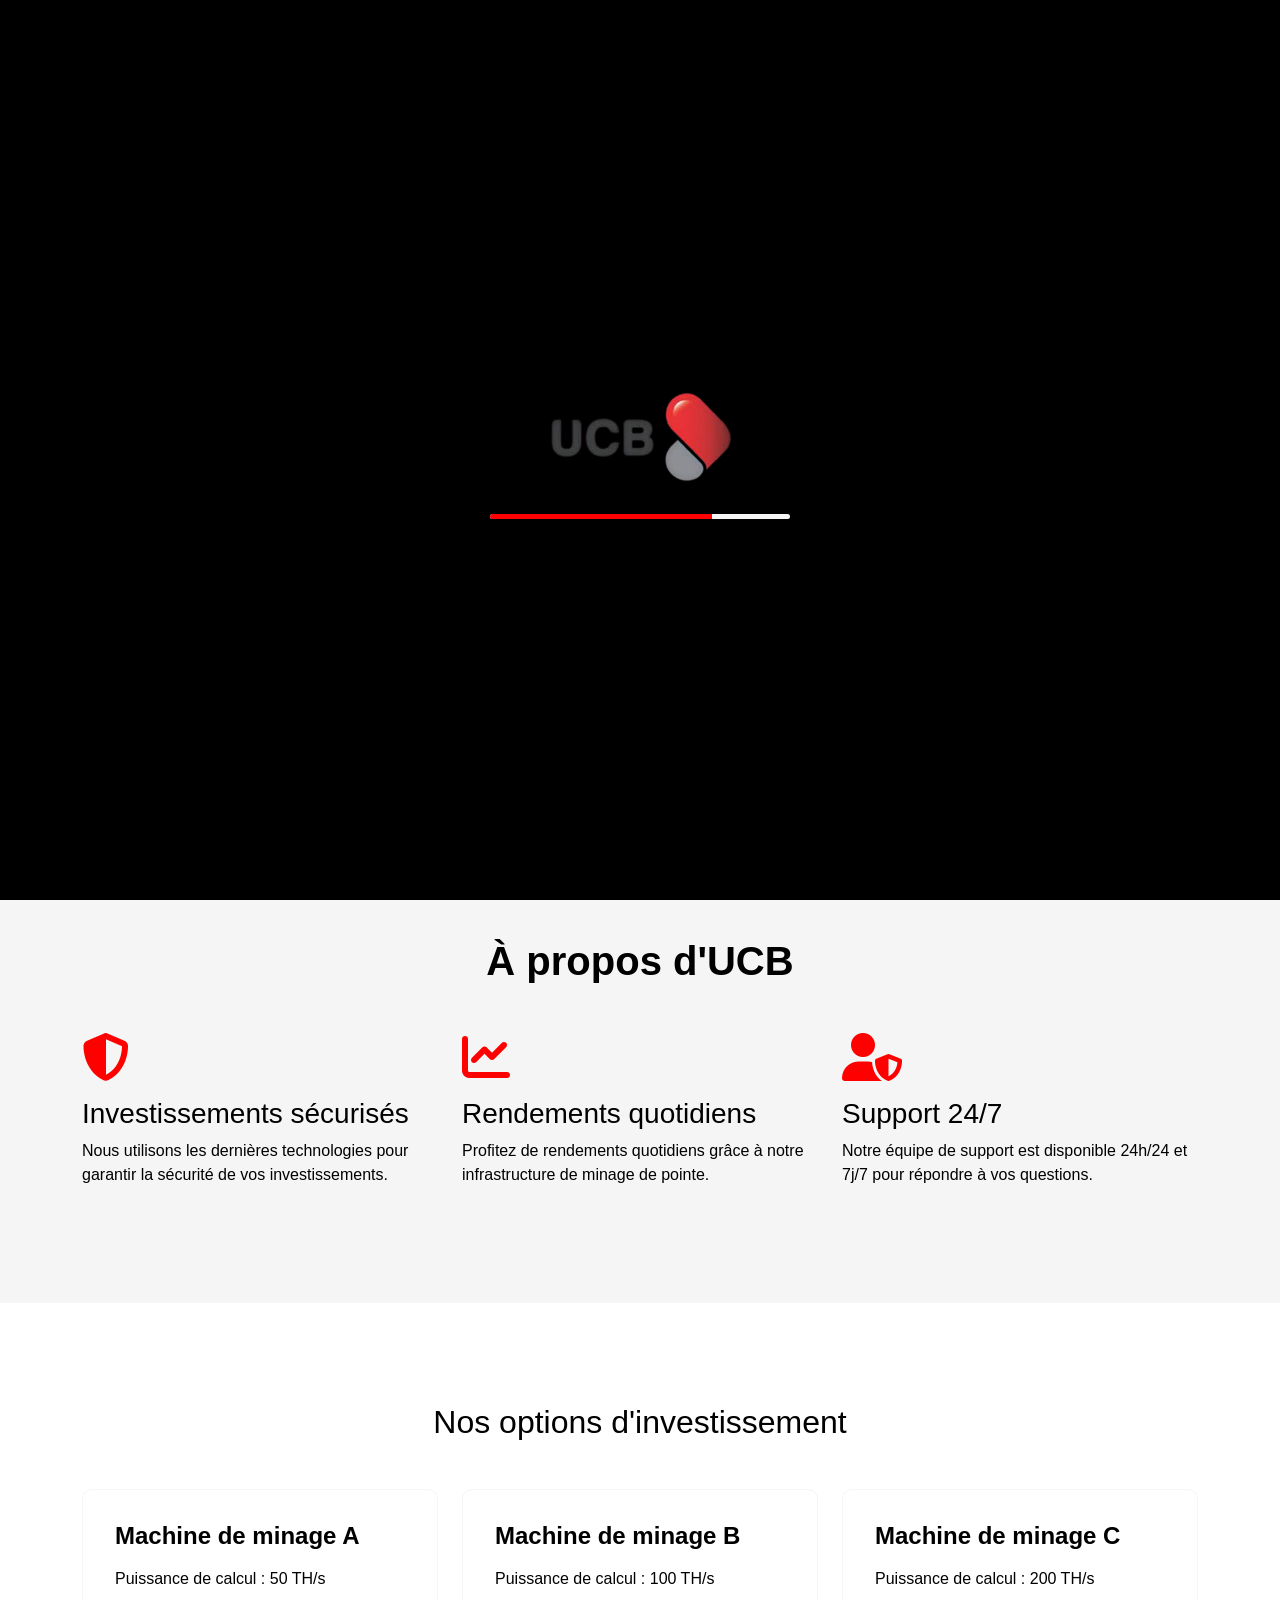
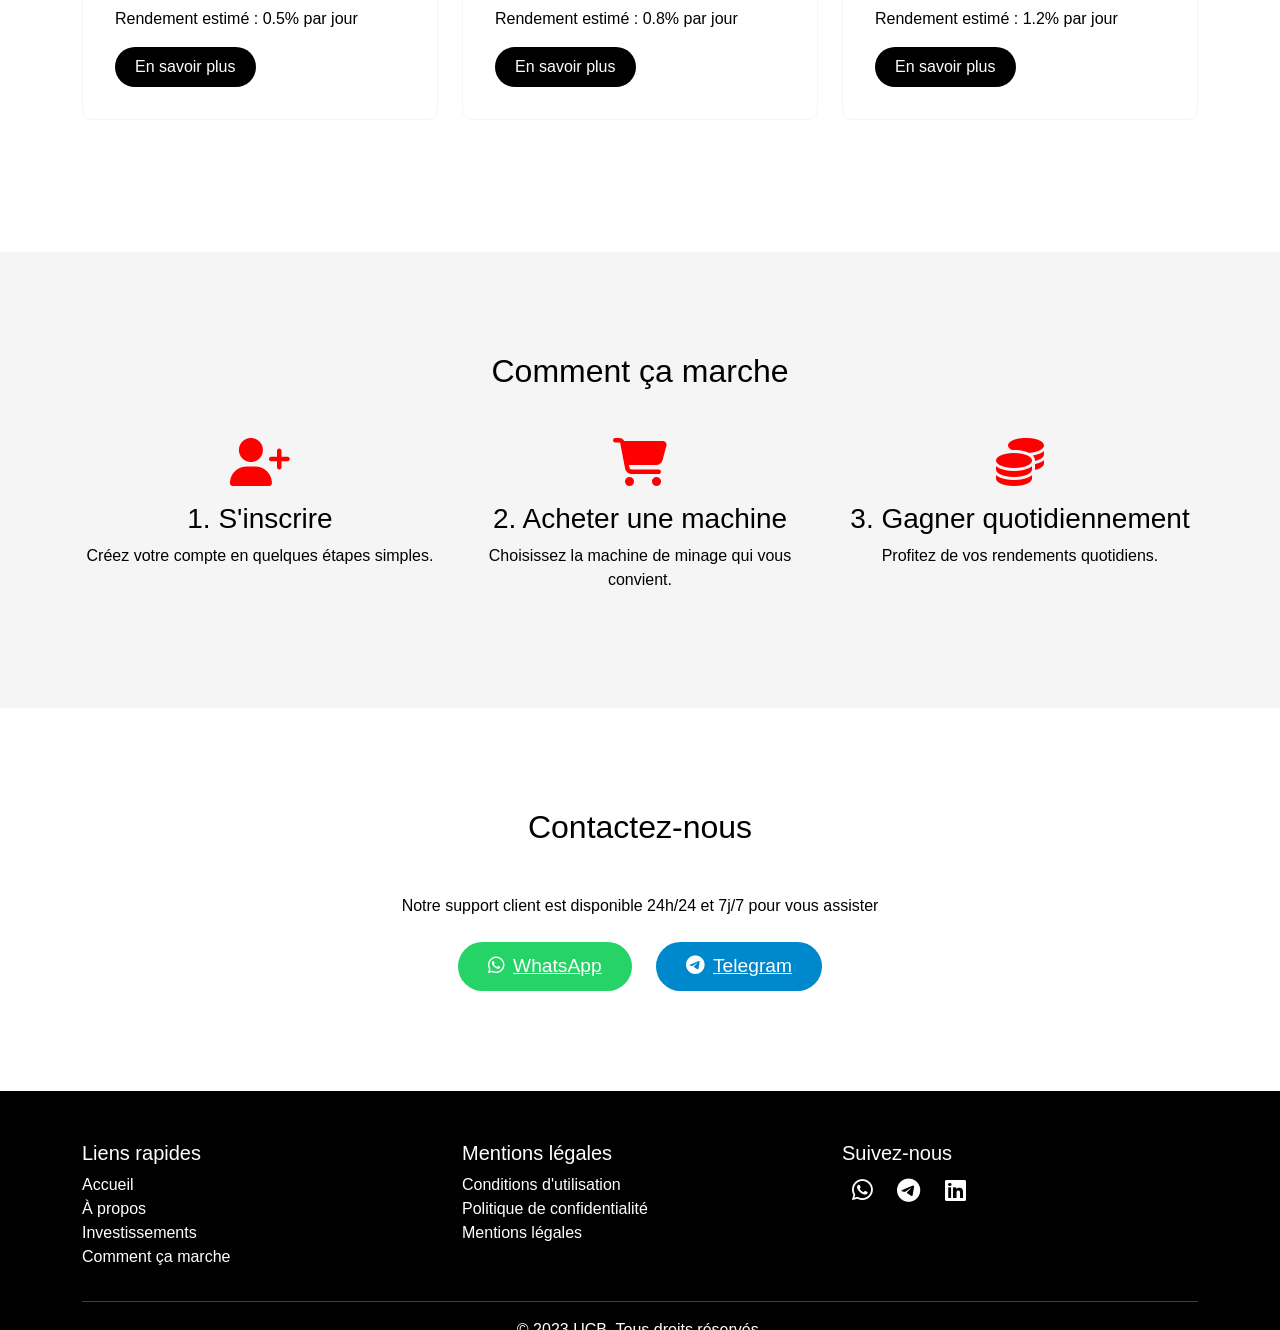
<file: index.html>
<!DOCTYPE html>
<html lang="fr">
<head>
    <meta charset="UTF-8">
    <meta name="viewport" content="width=device-width, initial-scale=1.0">
    <title>UCB - Plateforme d'investissement en ligne</title>
    <link href="https://cdn.jsdelivr.net/npm/bootstrap@5.3.0-alpha1/dist/css/bootstrap.min.css" rel="stylesheet">
    <link rel="stylesheet" href="https://cdnjs.cloudflare.com/ajax/libs/font-awesome/6.1.1/css/all.min.css">
    <style>
        :root {
            --ucb-red: #FF0000;
            --ucb-black: #000000;
            --ucb-white: #FFFFFF;
            --ucb-gray: #F5F5F5;
        }

        body {
            font-family: 'Arial', sans-serif;
            color: var(--ucb-black);
            background-color: var(--ucb-white);
        }

        /* Splash Screen */
        #splash-screen {
            position: fixed;
            top: 0;
            left: 0;
            width: 100%;
            height: 100%;
            background-color: var(--ucb-black);
            display: flex;
            flex-direction: column;
            justify-content: center;
            align-items: center;
            z-index: 9999;
        }

        #splash-logo {
            width: 200px;
            height: auto;
            margin-bottom: 20px;
        }

        #progress-bar {
            width: 300px;
            height: 5px;
            background-color: var(--ucb-gray);
            border-radius: 5px;
            overflow: hidden;
        }

        #progress {
            width: 0;
            height: 100%;
            background-color: var(--ucb-red);
            transition: width 0.5s ease-out;
        }

        /* Header */
        .navbar {
            background-color: var(--ucb-black);
            padding: 1rem 0;
        }

        .navbar-brand img {
            max-height: 40px;
            opacity: 0;
            transition: opacity 1s ease-in-out;
        }

        .nav-link {
            color: var(--ucb-white) !important;
            position: relative;
            transition: color 0.3s ease;
        }

        .nav-link::after {
            content: '';
            position: absolute;
            width: 0;
            height: 2px;
            bottom: 0;
            left: 0;
            background-color: var(--ucb-red);
            transition: width 0.3s ease;
        }

        .nav-link:hover::after {
            width: 100%;
        }

        .btn-login, .btn-signup {
            transition: transform 0.3s ease, background-color 0.3s ease, color 0.3s ease;
        }

        .btn-login:hover, .btn-signup:hover {
            transform: scale(1.05);
        }

        /* Hero Section */
        #hero {
            background-color: var(--ucb-black);
            color: var(--ucb-white);
            padding: 100px 0;
            position: relative;
            overflow: hidden;
        }

        .hero-waves {
            position: absolute;
            bottom: 0;
            left: 0;
            width: 100%;
            height: 100px;
            background: url('data:image/svg+xml;utf8,<svg viewBox="0 0 1440 320" xmlns="http://www.w3.org/2000/svg"><path fill="%23FF0000" fill-opacity="0.5" d="M0,32L48,37.3C96,43,192,53,288,80C384,107,480,149,576,154.7C672,160,768,128,864,112C960,96,1056,96,1152,106.7C1248,117,1344,139,1392,149.3L1440,160L1440,320L1392,320C1344,320,1248,320,1152,320C1056,320,960,320,864,320C768,320,672,320,576,320C480,320,384,320,288,320C192,320,96,320,48,320L0,320Z"></path></svg>') repeat-x;
            background-size: 1440px 100px;
            animation: wave 10s linear infinite;
        }

        @keyframes wave {
            0% {
                background-position-x: 0;
            }
            100% {
                background-position-x: 1440px;
            }
        }

        #hero h1 {
            font-size: 2.5rem;
            font-weight: bold;
            margin-bottom: 2rem;
            opacity: 0;
        }

        .btn-invest {
            background-color: var(--ucb-red);
            color: var(--ucb-white);
            padding: 10px 30px;
            font-size: 1.2rem;
            border: none;
            border-radius: 30px;
            transition: transform 0.3s ease, box-shadow 0.3s ease;
            animation: pulse 2s infinite;
        }

        @keyframes pulse {
            0% {
                transform: scale(1);
            }
            50% {
                transform: scale(1.05);
            }
            100% {
                transform: scale(1);
            }
        }

        .btn-invest:hover {
            transform: scale(1.1);
            box-shadow: 0 0 15px rgba(255, 0, 0, 0.5);
        }

        .btn-contact {
            background-color: var(--ucb-black);
            color: var(--ucb-white);
            border: 2px solid var(--ucb-red);
            padding: 10px 30px;
            font-size: 1.2rem;
            border-radius: 30px;
            transition: background-color 0.3s ease, color 0.3s ease, transform 0.3s ease;
        }

        .btn-contact:hover {
            background-color: var(--ucb-red);
            color: var(--ucb-white);
            transform: translateY(-5px);
        }

        /* About Section */
        #about {
            padding: 100px 0;
            background-color: var(--ucb-gray);
        }

        #about h2 {
            font-size: 2.5rem;
            font-weight: bold;
            margin-bottom: 2rem;
            opacity: 0;
            transform: translateX(-50px);
            transition: opacity 1s ease, transform 1s ease;
        }

        .feature-icon {
            font-size: 3rem;
            color: var(--ucb-red);
            margin-bottom: 1rem;
            transition: transform 0.3s ease;
        }

        .feature:hover .feature-icon {
            transform: scale(1.1) rotate(10deg);
        }

        /* Investment Options */
        #investment {
            padding: 100px 0;
        }

        .investment-card {
            background-color: var(--ucb-white);
            border: 1px solid var(--ucb-gray);
            border-radius: 10px;
            padding: 2rem;
            margin-bottom: 2rem;
            transition: transform 0.3s ease, box-shadow 0.3s ease;
            opacity: 0;
            transform: translateY(50px);
        }

        .investment-card:hover {
            transform: translateY(-10px);
            box-shadow: 0 10px 20px rgba(0, 0, 0, 0.1);
        }

        .investment-card h3 {
            font-size: 1.5rem;
            font-weight: bold;
            margin-bottom: 1rem;
        }

        .btn-learn-more {
            background-color: var(--ucb-black);
            color: var(--ucb-white);
            border: none;
            padding: 8px 20px;
            border-radius: 20px;
            transition: background-color 0.3s ease, transform 0.3s ease;
        }

        .btn-learn-more:hover {
            background-color: var(--ucb-red);
            transform: scale(1.05);
        }

        /* How It Works */
        #how-it-works {
            padding: 100px 0;
            background-color: var(--ucb-gray);
        }

        .step {
            text-align: center;
            opacity: 0;
            transform: translateX(-50px);
            transition: opacity 1s ease, transform 1s ease;
        }

        .step-icon {
            font-size: 3rem;
            color: var(--ucb-red);
            margin-bottom: 1rem;
            transition: transform 0.3s ease;
        }

        .step:hover .step-icon {
            transform: rotate(360deg);
        }

        /* Contact Section */
        #contact {
            padding: 100px 0;
        }

        .contact-button {
            display: inline-block;
            padding: 10px 30px;
            font-size: 1.2rem;
            border-radius: 30px;
            margin: 0 10px;
            transition: transform 0.3s ease, box-shadow 0.3s ease;
            opacity: 0;
        }

        .contact-button.whatsapp {
            background-color: #25D366;
            color: var(--ucb-white);
        }

        .contact-button.telegram {
            background-color: #0088cc;
            color: var(--ucb-white);
        }

        .contact-button:hover {
            transform: translateY(-5px);
            box-shadow: 0 5px 15px rgba(0, 0, 0, 0.1);
        }

        /* Footer */
        footer {
            background-color: var(--ucb-black);
            color: var(--ucb-white);
            padding: 50px 0;
        }

        .footer-link {
            color: var(--ucb-white);
            text-decoration: none;
            transition: color 0.3s ease;
        }

        .footer-link:hover {
            color: var(--ucb-red);
        }

        .social-icon {
            font-size: 1.5rem;
            color: var(--ucb-white);
            margin: 0 10px;
            transition: transform 0.3s ease, color 0.3s ease;
        }

        .social-icon:hover {
            transform: rotate(360deg);
            color: var(--ucb-red);
        }

        /* Styles pour les boutons fixes WhatsApp et Telegram */
        .fixed-contact-buttons {
            position: fixed;
            bottom: 20px;
            right: 20px;
            z-index: 1000;
            display: flex;
            flex-direction: column;
        }

        .fixed-contact-button {
            display: flex;
            align-items: center;
            justify-content: center;
            width: 60px;
            height: 60px;
            border-radius: 50%;
            margin-bottom: 10px;
            font-size: 24px;
            color: var(--ucb-white);
            transition: transform 0.3s ease, box-shadow 0.3s ease;
        }

        .fixed-contact-button:hover {
            transform: scale(1.1);
            box-shadow: 0 0 15px rgba(0, 0, 0, 0.3);
        }

        .fixed-contact-button.whatsapp {
            background-color: #25D366;
        }

        .fixed-contact-button.telegram {
            background-color: #0088cc;
        }/* Styles pour le contenu ajouté dans la première section */
        #hero .hero-content {
            background-color: rgba(0, 0, 0, 0.7);
            padding: 30px;
            border-radius: 10px;
            margin-bottom: 30px;
        }

        #hero .hero-content h2 {
            color: var(--ucb-red);
            font-size: 2rem;
            margin-bottom: 15px;
        }

        #hero .hero-content p {
            color: var(--ucb-white);
            font-size: 1.1rem;
            line-height: 1.6;
        }
    </style>
</head>
<body>
    <!-- Splash Screen -->
    <div id="splash-screen">
        <img src="ucb.png" alt="UCB Logo" id="splash-logo">
        <div id="progress-bar">
            <div id="progress"></div>
        </div>
    </div>

    <!-- Header -->
    <nav class="navbar navbar-expand-lg navbar-dark">
        <div class="container">
            <a class="navbar-brand" href="#"><img src="ucb.png" alt="UCB Logo" id="header-logo"></a>
            <button class="navbar-toggler" type="button" data-bs-toggle="collapse" data-bs-target="#navbarNav" aria-controls="navbarNav" aria-expanded="false" aria-label="Toggle navigation">
                <span class="navbar-toggler-icon"></span>
            </button>
            <div class="collapse navbar-collapse" id="navbarNav">
                <ul class="navbar-nav ms-auto">
                    <li class="nav-item">
                        <a class="nav-link" href="#about">À propos</a>
                    </li>
                    <li class="nav-item">
                        <a class="nav-link" href="#investment">Investissements</a>
                    </li>
                    <li class="nav-item">
                        <a class="nav-link" href="#how-it-works">Comment ça marche</a>
                    </li>
                    <li class="nav-item">
                        <a class="nav-link" href="#contact">Contact</a>
                    </li>
                </ul>
                <div class="ms-auto">
                    <a href="auth.html" class="btn btn-outline-light btn-login me-2">Connexion</a>
                    <a href="auth.html" class="btn btn-danger btn-signup">Inscription</a>
                </div>
            </div>
        </div>
    </nav>

    <!-- Hero Section -->
    <section id="hero">
        <div class="hero-waves"></div>
        <div class="container">
            <div class="row align-items-center">
                <div class="col-lg-6">
                    <div class="hero-content">
                        <h2>Investissez dans l'avenir avec UCB</h2>
                        <p>UCB est votre partenaire de confiance pour l'investissement dans le minage de cryptomonnaies. Nous combinons technologie de pointe, expertise du marché et sécurité maximale pour vous offrir une expérience d'investissement sans pareille.</p>
                    </div>
                    <h1 id="hero-title">Bienvenue chez UCB – Votre plateforme d'investissement en ligne fiable dans le minage</h1>
                    <p class="lead mb-4">Investissez dans le futur de la cryptomonnaie avec confiance et sécurité.</p>
                    <button class="btn btn-invest me-3">Commencer à investir</button>
                    <button class="btn btn-contact">
                        <i class="fab fa-whatsapp me-2"></i>
                        <i class="fab fa-telegram"></i>
                        Contactez-nous
                    </button>
                </div>
                <!-- <div class="col-lg-6"></div>
                    <img src="ubc-1.png" alt="Mining Illustration" class="img-fluid">
                </div> -->
            </div>
        </div>
    </section>
    <!-- Boutons de contact fixes -->
    <div class="fixed-contact-buttons">
        <a href="https://wa.me/237652939477" class="fixed-contact-button whatsapp" target="_blank">
            <i class="fab fa-whatsapp"></i>
        </a>
        <a href="https://t.me/ucbye5" class="fixed-contact-button telegram" target="_blank">
            <i class="fab fa-telegram"></i>
        </a>
    </div>
    <!-- About Section -->
    <section id="about">
        <div class="container">
            <h2 class="text-center mb-5">À propos d'UCB</h2>
            <div class="row">
                <div class="col-md-4 feature">
                    <i class="fas fa-shield-alt feature-icon"></i>
                    <h3>Investissements sécurisés</h3>
                    <p>Nous utilisons les dernières technologies pour garantir la sécurité de vos investissements.</p>
                </div>
                <div class="col-md-4 feature">
                    <i class="fas fa-chart-line feature-icon"></i>
                    <h3>Rendements quotidiens</h3>
                    <p>Profitez de rendements quotidiens grâce à notre infrastructure de minage de pointe.</p>
                </div>
                <div class="col-md-4 feature">
                    <i class="fas fa-user-shield feature-icon"></i>
                    <h3>Support 24/7</h3>
                    <p>Notre équipe de support est disponible 24h/24 et 7j/7 pour répondre à vos questions.</p>
                </div>
            
            </div>
        </div>
    </section>

    <!-- Investment Options -->
    <section id="investment">
        <div class="container">
            <h2 class="text-center mb-5">Nos options d'investissement</h2>
            <div class="row">
                <div class="col-md-4">
                    <div class="investment-card">
                        <h3>Machine de minage A</h3>
                        <p>Puissance de calcul : 50 TH/s</p>
                        <p>Rendement estimé : 0.5% par jour</p>
                        <button class="btn btn-learn-more">En savoir plus</button>
                    </div>
                </div>
                <div class="col-md-4">
                    <div class="investment-card">
                        <h3>Machine de minage B</h3>
                        <p>Puissance de calcul : 100 TH/s</p>
                        <p>Rendement estimé : 0.8% par jour</p>
                        <button class="btn btn-learn-more">En savoir plus</button>
                    </div>
                </div>
                <div class="col-md-4">
                    <div class="investment-card">
                        <h3>Machine de minage C</h3>
                        <p>Puissance de calcul : 200 TH/s</p>
                        <p>Rendement estimé : 1.2% par jour</p>
                        <button class="btn btn-learn-more">En savoir plus</button>
                    </div>
                </div>
            </div>
        </div>
    </section>

    <!-- How It Works -->
    <section id="how-it-works">
        <div class="container">
            <h2 class="text-center mb-5">Comment ça marche</h2>
            <div class="row">
                <div class="col-md-4 step">
                    <i class="fas fa-user-plus step-icon"></i>
                    <h3>1. S'inscrire</h3>
                    <p>Créez votre compte en quelques étapes simples.</p>
                </div>
                <div class="col-md-4 step">
                    <i class="fas fa-shopping-cart step-icon"></i>
                    <h3>2. Acheter une machine</h3>
                    <p>Choisissez la machine de minage qui vous convient.</p>
                </div>
                <div class="col-md-4 step">
                    <i class="fas fa-coins step-icon"></i>
                    <h3>3. Gagner quotidiennement</h3>
                    <p>Profitez de vos rendements quotidiens.</p>
                </div>
            </div>
        </div>
    </section>

    <!-- Contact Section -->
    <section id="contact">
        <div class="container text-center">
            <h2 class="mb-5">Contactez-nous</h2>
            <p class="mb-4">Notre support client est disponible 24h/24 et 7j/7 pour vous assister</p>
            <a href="https://wa.me/237652939477" class="contact-button whatsapp"><i class="fab fa-whatsapp me-2"></i>WhatsApp</a>
            <a href="https://t.me/ucbye5" class="contact-button telegram"><i class="fab fa-telegram me-2"></i>Telegram</a>
        </div>
    </section>

    <!-- Footer -->
    <footer>
        <div class="container">
            <div class="row">
                <div class="col-md-4">
                    <h5>Liens rapides</h5>
                    <ul class="list-unstyled">
                        <li><a href="#" class="footer-link">Accueil</a></li>
                        <li><a href="#about" class="footer-link">À propos</a></li>
                        <li><a href="#investment" class="footer-link">Investissements</a></li>
                        <li><a href="#how-it-works" class="footer-link">Comment ça marche</a></li>
                    </ul>
                </div>
                <div class="col-md-4">
                    <h5>Mentions légales</h5>
                    <ul class="list-unstyled">
                        <li><a href="#" class="footer-link">Conditions d'utilisation</a></li>
                        <li><a href="#" class="footer-link">Politique de confidentialité</a></li>
                        <li><a href="#" class="footer-link">Mentions légales</a></li>
                    </ul>
                </div>
                <div class="col-md-4">
                    <h5>Suivez-nous</h5>
                    <div class="social-icons">
                        <a href="https://wa.me/237652939477" class="social-icon"><i class="fab fa-whatsapp"></i></a>
                        <a href="https://t.me/ucbye5" class="social-icon"><i class="fab fa-telegram"></i></a>
                        <a href="#" class="social-icon"><i class="fab fa-linkedin"></i></a>
                    </div>
                </div>
            </div>
            <hr>
            <p class="text-center">&copy; 2023 UCB. Tous droits réservés.</p>
        </div>
    </footer>

    <script src="https://cdn.jsdelivr.net/npm/bootstrap@5.3.0-alpha1/dist/js/bootstrap.bundle.min.js"></script>
    <script>
        // Splash Screen Animation
        document.addEventListener('DOMContentLoaded', () => {
            const progress = document.getElementById('progress');
            const splashScreen = document.getElementById('splash-screen');
            let width = 0;
            const interval = setInterval(() => {
                if (width >= 100) {
                    clearInterval(interval);
                    setTimeout(() => {
                        splashScreen.style.opacity = '0';
                        setTimeout(() => {
                            splashScreen.style.display = 'none';
                        }, 500);
                    }, 500);
                } else {
                    width++;
                    progress.style.width = width + '%';
                }
            }, 20);
        });

        // Animate logo appearance
        setTimeout(() => {
            document.getElementById('header-logo').style.opacity = '1';
        }, 1000);

        // Typewriter effect for hero title
        const heroTitle = document.getElementById('hero-title');
        const text = heroTitle.textContent;
        heroTitle.textContent = '';
        let i = 0;
        const typeWriter = () => {
            if (i < text.length) {
                heroTitle.textContent += text.charAt(i);
                i++;
                setTimeout(typeWriter, 50);
            }
        };
        setTimeout(typeWriter, 1500);

        // Scroll animations
        const animateOnScroll = (entries, observer) => {
            entries.forEach(entry => {
                if (entry.isIntersecting) {
                    entry.target.style.opacity = '1';
                    entry.target.style.transform = 'translateY(0)';
                    observer.unobserve(entry.target);
                }
            });
        };

        const observer = new IntersectionObserver(animateOnScroll, {
            root: null,
            threshold: 0.1,
            rootMargin: '0px'
        });

        document.querySelectorAll('.investment-card, .step, .contact-button').forEach(el => {
            observer.observe(el);
        });

        // About section animation
        const aboutTitle = document.querySelector('#about h2');
        const aboutObserver = new IntersectionObserver(entries => {
            entries.forEach(entry => {
                if (entry.isIntersecting) {
                    entry.target.style.opacity = '1';
                    entry.target.style.transform = 'translateX(0)';
                    aboutObserver.unobserve(entry.target);
                }
            });
        }, { threshold: 0.5 });
        aboutObserver.observe(aboutTitle);
    </script>
</body>
</html>
</file>
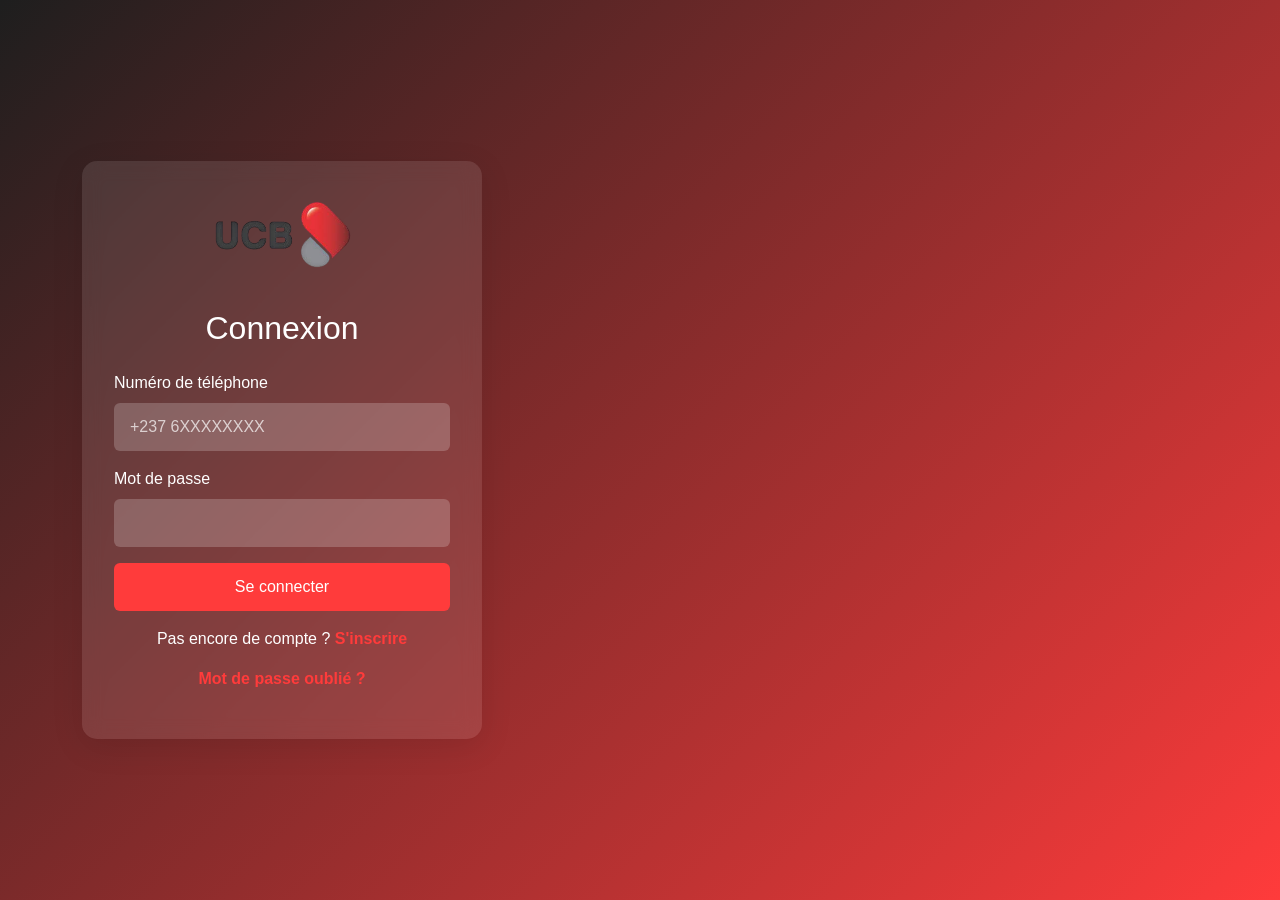
<file: auth.html>
<!DOCTYPE html>
<html lang="fr">
<head>
    <meta charset="UTF-8">
    <meta name="viewport" content="width=device-width, initial-scale=1.0">
    <title>UCB - Connexion / Inscription</title>
    <link href="https://cdn.jsdelivr.net/npm/bootstrap@5.1.3/dist/css/bootstrap.min.css" rel="stylesheet">
    <link href="https://cdnjs.cloudflare.com/ajax/libs/font-awesome/6.0.0-beta3/css/all.min.css" rel="stylesheet">
    <style>
        :root {
            --primary-color: #ff3b3b;
            --secondary-color: #1e1e1e;
            --text-color: #ffffff;
        }
        body {
            font-family: 'Arial', sans-serif;
            background: linear-gradient(135deg, var(--secondary-color), var(--primary-color));
            min-height: 100vh;
            display: flex;
            align-items: center;
            justify-content: center;
        }
        .auth-container {
            background-color: rgba(255, 255, 255, 0.1);
            border-radius: 15px;
            padding: 2rem;
            backdrop-filter: blur(10px);
            box-shadow: 0 8px 32px rgba(0, 0, 0, 0.1);
            max-width: 400px;
            width: 100%;
        }
        .auth-logo {
            text-align: center;
            margin-bottom: 2rem;
        }
        .auth-logo img {
            max-width: 150px;
        }
        .form-control {
            background-color: rgba(255, 255, 255, 0.2);
            border: none;
            color: var(--text-color);
            padding: 0.75rem 1rem;
        }
        .form-control::placeholder {
            color: rgba(255, 255, 255, 0.7);
        }
        .btn-primary {
            background-color: var(--primary-color);
            border: none;
            padding: 0.75rem 1rem;
        }
        .btn-primary:hover {
            background-color: #ff0000;
        }
        .auth-switch {
            text-align: center;
            margin-top: 1rem;
            color: var(--text-color);
        }
        .auth-switch a {
            color: var(--primary-color);
            text-decoration: none;
            font-weight: bold;
        }
        .auth-switch a:hover {
            text-decoration: underline;
        }
        .form-label {
            color: var(--text-color);
        }
        .error-message {
            color: #ffa0a0;
            font-size: 0.875rem;
            margin-top: 0.25rem;
        }
    </style>
</head>
<body>
    <div class="container">
        <div class="auth-container">
            <div class="auth-logo">
                <img src="ucb.png" alt="UCB Logo">
            </div>
            
            <!-- Signin Form -->
            <form id="signinForm" class="needs-validation" novalidate>
                <h2 class="text-center text-white mb-4">Connexion</h2>
                <div class="mb-3">
                    <label for="signinPhone" class="form-label">Numéro de téléphone</label>
                    <input type="tel" class="form-control" id="signinPhone" placeholder="+237 6XXXXXXXX" required pattern="\+237 6[0-9]{8}">
                    <div class="invalid-feedback">Veuillez entrer un numéro de téléphone valide.</div>
                </div>
                <div class="mb-3">
                    <label for="signinPassword" class="form-label">Mot de passe</label>
                    <input type="password" class="form-control" id="signinPassword" required minlength="8">
                    <div class="invalid-feedback">Le mot de passe doit contenir au moins 8 caractères.</div>
                </div>
                <a href="dashboard.html" type="submit" class="btn btn-primary w-100">Se connecter</a>
            </form>

            <!-- Signup Form -->
            <form id="signupForm" class="needs-validation" novalidate style="display: none;">
                <h2 class="text-center text-white mb-4">Inscription</h2>
                <div class="mb-3">
                    <label for="signupName" class="form-label">Nom complet</label>
                    <input type="text" class="form-control" id="signupName" required>
                    <div class="invalid-feedback">Veuillez entrer votre nom complet.</div>
                </div>
                <div class="mb-3">
                    <label for="signupPhone" class="form-label">Numéro de téléphone</label>
                    <input type="tel" class="form-control" id="signupPhone" placeholder="+237 6XXXXXXXX" required pattern="\+237 6[0-9]{8}">
                    <div class="invalid-feedback">Veuillez entrer un numéro de téléphone valide.</div>
                </div>
                <div class="mb-3">
                    <label for="signupPassword" class="form-label">Mot de passe</label>
                    <input type="password" class="form-control" id="signupPassword" required minlength="8">
                    <div class="invalid-feedback">Le mot de passe doit contenir au moins 8 caractères.</div>
                </div>
                <div class="mb-3">
                    <label for="signupConfirmPassword" class="form-label">Confirmer le mot de passe</label>
                    <input type="password" class="form-control" id="signupConfirmPassword" required>
                    <div class="invalid-feedback">Les mots de passe ne correspondent pas.</div>
                </div>
                <button type="submit" class="btn btn-primary w-100">S'inscrire</button>
            </form>

            <!-- Password Recovery Form -->
            <form id="recoveryForm" class="needs-validation" novalidate style="display: none;">
                <h2 class="text-center text-white mb-4">Récupération du mot de passe</h2>
                <div class="mb-3">
                    <label for="recoveryPhone" class="form-label">Numéro de téléphone</label>
                    <input type="tel" class="form-control" id="recoveryPhone" placeholder="+237 6XXXXXXXX" required pattern="\+237 6[0-9]{8}">
                    <div class="invalid-feedback">Veuillez entrer un numéro de téléphone valide.</div>
                </div>
                <button type="submit" class="btn btn-primary w-100">Réinitialiser le mot de passe</button>
            </form>

            <div class="auth-switch mt-3">
                <p id="switchToSignup">Pas encore de compte ? <a href="#" onclick="switchForm('signup')">S'inscrire</a></p>
                <p id="switchToSignin" style="display: none;">Déjà un compte ? <a href="#" onclick="switchForm('signin')">Se connecter</a></p>
                <p id="forgotPassword"><a href="#" onclick="switchForm('recovery')">Mot de passe oublié ?</a></p>
            </div>
        </div>
    </div>

    <script src="https://cdn.jsdelivr.net/npm/bootstrap@5.1.3/dist/js/bootstrap.bundle.min.js"></script>
    <script>
        function switchForm(formType) {
            const signinForm = document.getElementById('signinForm');
            const signupForm = document.getElementById('signupForm');
            const recoveryForm = document.getElementById('recoveryForm');
            const switchToSignup = document.getElementById('switchToSignup');
            const switchToSignin = document.getElementById('switchToSignin');
            const forgotPassword = document.getElementById('forgotPassword');

            switch (formType) {
                case 'signin':
                    signinForm.style.display = 'block';
                    signupForm.style.display = 'none';
                    recoveryForm.style.display = 'none';
                    switchToSignup.style.display = 'block';
                    switchToSignin.style.display = 'none';
                    forgotPassword.style.display = 'block';
                    break;
                case 'signup':
                    signinForm.style.display = 'none';
                    signupForm.style.display = 'block';
                    recoveryForm.style.display = 'none';
                    switchToSignup.style.display = 'none';
                    switchToSignin.style.display = 'block';
                    forgotPassword.style.display = 'none';
                    break;
                case 'recovery':
                    signinForm.style.display = 'none';
                    signupForm.style.display = 'none';
                    recoveryForm.style.display = 'block';
                    switchToSignup.style.display = 'none';
                    switchToSignin.style.display = 'block';
                    forgotPassword.style.display = 'none';
                    break;
            }
        }

        // Form validation
        (function () {
            'use strict'

            var forms = document.querySelectorAll('.needs-validation')

            Array.prototype.slice.call(forms)
                .forEach(function (form) {
                    form.addEventListener('submit', function (event) {
                        if (!form.checkValidity()) {
                            event.preventDefault()
                            event.stopPropagation()
                        } else {
                            event.preventDefault()
                            // Here you would typically send the form data to your server
                            alert('Formulaire soumis avec succès!')
                        }

                        form.classList.add('was-validated')
                    }, false)
                })
        })()

        // Password confirmation validation
        document.getElementById('signupConfirmPassword').addEventListener('input', function (event) {
            if (this.value !== document.getElementById('signupPassword').value) {
                this.setCustomValidity('Les mots de passe ne correspondent pas.');
            } else {
                this.setCustomValidity('');
            }
        });
    </script>
</body>
</html>
</file>
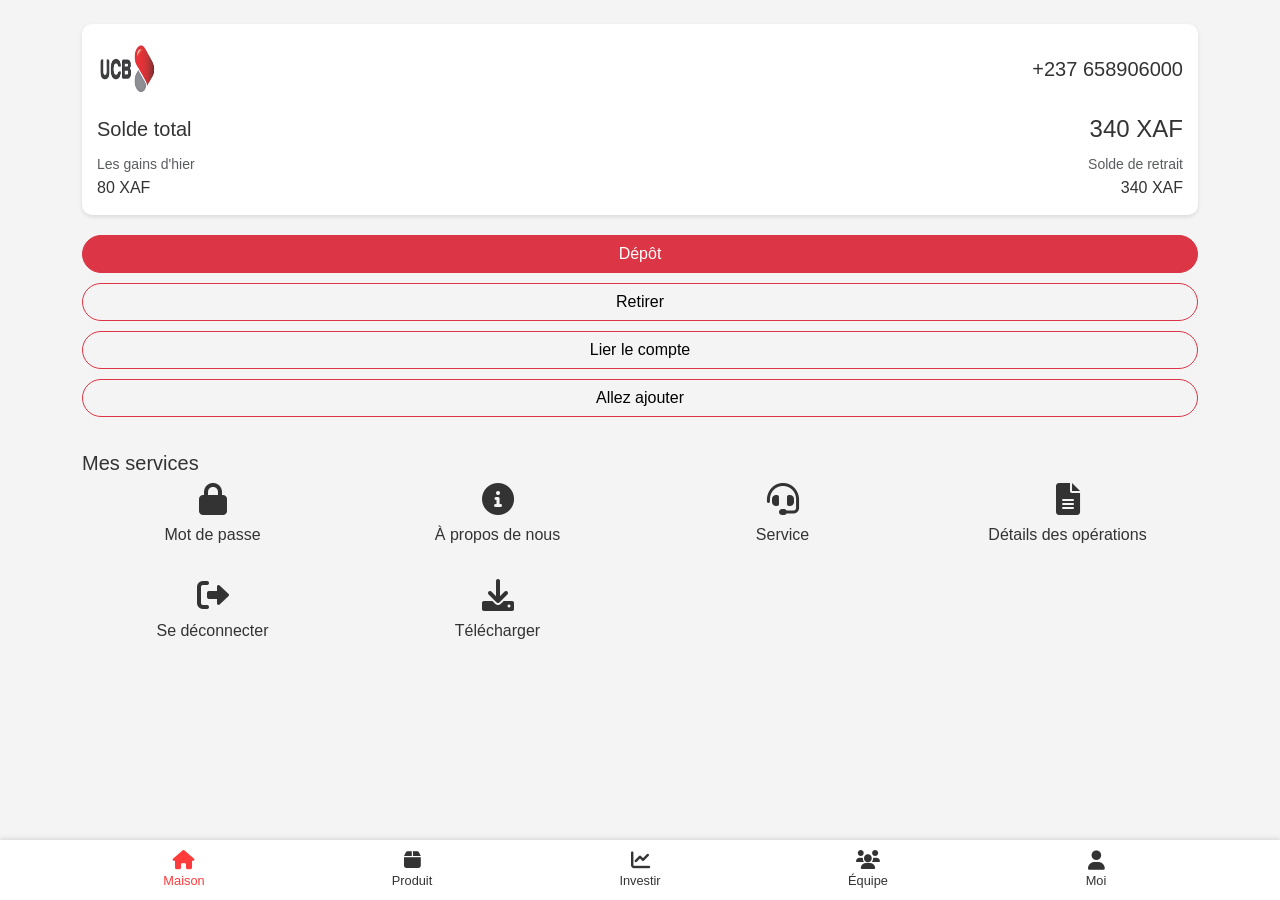
<file: dashboard.html>
<!DOCTYPE html>
<html lang="fr">
<head>
    <meta charset="UTF-8">
    <meta name="viewport" content="width=device-width, initial-scale=1.0">
    <title>UCB - Plateforme d'investissement en ligne</title>
    <link href="https://cdn.jsdelivr.net/npm/bootstrap@5.1.3/dist/css/bootstrap.min.css" rel="stylesheet">
    <link href="https://cdnjs.cloudflare.com/ajax/libs/font-awesome/6.0.0-beta3/css/all.min.css" rel="stylesheet">
    <style>
        :root {
            --primary-color: #ff3b3b;
            --secondary-color: #1e1e1e;
            --background-color: #f4f4f4;
            --text-color: #333333;
        }
        body {
            font-family: Arial, sans-serif;
            background-color: var(--background-color);
            color: var(--text-color);
            padding-bottom: 70px;
        }
        .balance-card {
            background-color: white;
            border-radius: 10px;
            padding: 15px;
            margin-bottom: 20px;
            box-shadow: 0 2px 4px rgba(0,0,0,0.1);
        }
        .action-buttons .btn {
            border-radius: 20px;
            margin-bottom: 10px;
        }
        .bottom-nav {
            background-color: white;
            position: fixed;
            bottom: 0;
            width: 100%;
            padding: 10px 0;
            box-shadow: 0 -2px 4px rgba(0,0,0,0.1);
        }
        .bottom-nav .nav-link {
            color: var(--text-color);
            text-align: center;
            font-size: 0.8rem;
        }
        .bottom-nav .nav-link i {
            font-size: 1.2rem;
            display: block;
            margin-bottom: 2px;
        }
        .bottom-nav .nav-link.active {
            color: var(--primary-color);
        }
        .machine-card {
            background-color: white;
            border-radius: 10px;
            padding: 15px;
            margin-bottom: 20px;
            box-shadow: 0 2px 4px rgba(0,0,0,0.1);
        }
    </style>
</head>
<body>
    <div class="container mt-4 mb-5">
        <div id="homePage">
            <div class="balance-card">
                <div class="d-flex justify-content-between align-items-center mb-3">
                    <img src="ucb.png" width="60" height="60" alt="UCB Logo" class="rounded-circle">
                    <span id="userPhone" class="h5 mb-0">+237 658906000</span>
                </div>
                <div class="d-flex justify-content-between align-items-center mb-2">
                    <h5 class="mb-0">Solde total</h5>
                    <span id="totalBalance" class="h4 mb-0">340 XAF</span>
                </div>
                <div class="d-flex justify-content-between">
                    <div>
                        <small class="text-muted">Les gains d'hier</small>
                        <p id="yesterdayEarnings" class="mb-0">80 XAF</p>
                    </div>
                    <div class="text-end">
                        <small class="text-muted">Solde de retrait</small>
                        <p id="withdrawalBalance" class="mb-0">340 XAF</p>
                    </div>
                </div>
            </div>

            <div class="action-buttons">
                <button class="btn btn-danger w-100" onclick="makeDeposit()">Dépôt</button>
                <button class="btn btn-outline-danger w-100" style="color: black;" onclick="makeWithdrawal()">Retirer</button>
                <button class="btn btn-outline-danger w-100" style="color: black;" onclick="linkAccount()">Lier le compte</button>
                <button class="btn btn-outline-danger w-100" style="color: black;" onclick="showMachines()">Allez ajouter</button>
            </div>

            <div class="mt-4">
                <h5>Mes services</h5>
                <div class="row">
                    <div class="col-3 text-center">
                        <i class="fas fa-lock fa-2x mb-2"></i>
                        <p>Mot de passe</p>
                    </div>
                    <div class="col-3 text-center">
                        <i class="fas fa-info-circle fa-2x mb-2"></i>
                        <p>À propos de nous</p>
                    </div>
                    <div class="col-3 text-center">
                        <i class="fas fa-headset fa-2x mb-2"></i>
                        <p>Service</p>
                    </div>
                    <div class="col-3 text-center">
                        <i class="fas fa-file-alt fa-2x mb-2"></i>
                        <p>Détails des opérations</p>
                    </div>
                </div>
                <div class="row mt-3">
                    <div class="col-3 text-center">
                        <i class="fas fa-sign-out-alt fa-2x mb-2"></i>
                        <p>Se déconnecter</p>
                    </div>
                    <div class="col-3 text-center">
                        <i class="fas fa-download fa-2x mb-2"></i>
                        <p>Télécharger</p>
                    </div>
                </div>
            </div>
        </div>

        <div id="machinesPage" style="display: none;">
            <h2 class="mb-4">Machines (Bouteilles UCB)</h2>
            <div id="machinesList">
                <!-- Machines will be dynamically added here -->
            </div>
            <button class="btn btn-primary mt-4" onclick="addMachine()">
                <i class="fas fa-plus-circle me-2"></i>Ajouter une nouvelle machine
            </button>
        </div>

        <div id="productPage" style="display: none;">
            <h2>Page Produit</h2>
            <p>Contenu de la page produit à implémenter.</p>
        </div>

        <div id="investPage" style="display: none;">
            <h2>Page Investissement</h2>
            <p>Contenu de la page investissement à implémenter.</p>
        </div>

        <div id="teamPage" style="display: none;">
            <h2>Page Équipe</h2>
            <p>Contenu de la page équipe à implémenter.</p>
        </div>

        <div id="profilePage" style="display: none;">
            <h2>Page Profil</h2>
            <p>Contenu de la page profil à implémenter.</p>
        </div>
    </div>

    <nav class="bottom-nav">
        <div class="container">
            <div class="row">
                <div class="col">
                    <a class="nav-link active" href="#" onclick="showPage('home')">
                        <i class="fas fa-home"></i>
                        Maison
                    </a>
                </div>
                <div class="col">
                    <a class="nav-link" href="produit.html" ><!--onclick="showPage('product')"-->
                        <i class="fas fa-box"></i>
                        Produit
                    </a>
                </div>
                <div class="col">
                    <a class="nav-link" href="investir.html" ><!--onclick="showPage('invest')"-->
                        <i class="fas fa-chart-line"></i>
                        Investir
                    </a>
                </div>
                <div class="col">
                    <a class="nav-link" href="equipe.html" > <!--onclick="showPage('team')"-->
                        <i class="fas fa-users"></i>
                        Équipe
                    </a>
                </div>
                <div class="col">
                    <a class="nav-link" href="profil.html" > <!--onclick="showPage('profile')"-->
                        <i class="fas fa-user"></i>
                        Moi
                    </a>
                </div>
            </div>
        </div>
    </nav>

    <script src="https://cdn.jsdelivr.net/npm/bootstrap@5.1.3/dist/js/bootstrap.bundle.min.js"></script>
    <script>
        const machines = [
            { id: 1, name: "VIP 1", capacity: 10, status: "Disponible", price: 100, dailyReturn: 0.5 },
            { id: 2, name: "VIP 2", capacity: 20, status: "En maintenance", price: 200, dailyReturn: 0.7 },
            { id: 3, name: "VIP 3", capacity: 30, status: "Disponible", price: 300, dailyReturn: 1.0 },
        ];

        function showPage(pageName) {
            const pages = ['home', 'machines', 'product', 'invest', 'team', 'profile'];
            pages.forEach(page => {
                document.getElementById(`${page}Page`).style.display = 'none';
            });
            document.getElementById(`${pageName}Page`).style.display = 'block';

            // Update active nav link
            const navLinks = document.querySelectorAll('.bottom-nav .nav-link');
            navLinks.forEach(link => link.classList.remove('active'));
            event.currentTarget.classList.add('active');
        }

        function makeDeposit() {
            alert("Fonctionnalité de dépôt à implémenter");
        }

        function makeWithdrawal() {
            alert("Fonctionnalité de retrait à implémenter");
        }

        function linkAccount() {
            alert("Fonctionnalité de liaison de compte à implémenter");
        }

        function showMachines() {
            showPage('machines');
            updateMachinesList();
        }

        function updateMachinesList() {
            const machinesList = document.getElementById('machinesList');
            machinesList.innerHTML = '';
            machines.forEach(machine => {
                machinesList.innerHTML += `
                    <div class="machine-card">
                        <h3>${machine.name}</h3>
                        <p>Capacité: ${machine.capacity} litres</p>
                        <p>Statut: ${machine.status}</p>
                        <p>Prix: ${machine.price} XAF</p>
                        <p>Retour quotidien: ${machine.dailyReturn}%</p>
                        <button class="btn btn-primary" onclick="manageMachine(${machine.id})">Gérer</button>
                    </div>
                `;
            });
        }

        function addMachine() {
            const newMachine = {
                id: machines.length + 1,
                name: `VIP ${machines.length + 1}`,
                capacity: 10 * (machines.length + 1),
                status: "Disponible",
                price: 100 * (machines.length + 1),
                dailyReturn: 0.5 * (machines.length + 1)
            };
            machines.push(newMachine);
            updateMachinesList();
            alert(`Nouvelle machine ${newMachine.name} ajoutée avec succès!`);
        }

        function manageMachine(machineId) {
            const machine = machines.find(m => m.id === machineId);
            if (machine) {
                alert(`Gestion de la machine ${machine.name}\nStatut actuel: ${machine.status}`);
                // Implement machine management functionality here
            }
        }

        document.addEventListener("DOMContentLoaded", function() {
            updateMachinesList();
        });
    </script>
</body>
</html>
</file>
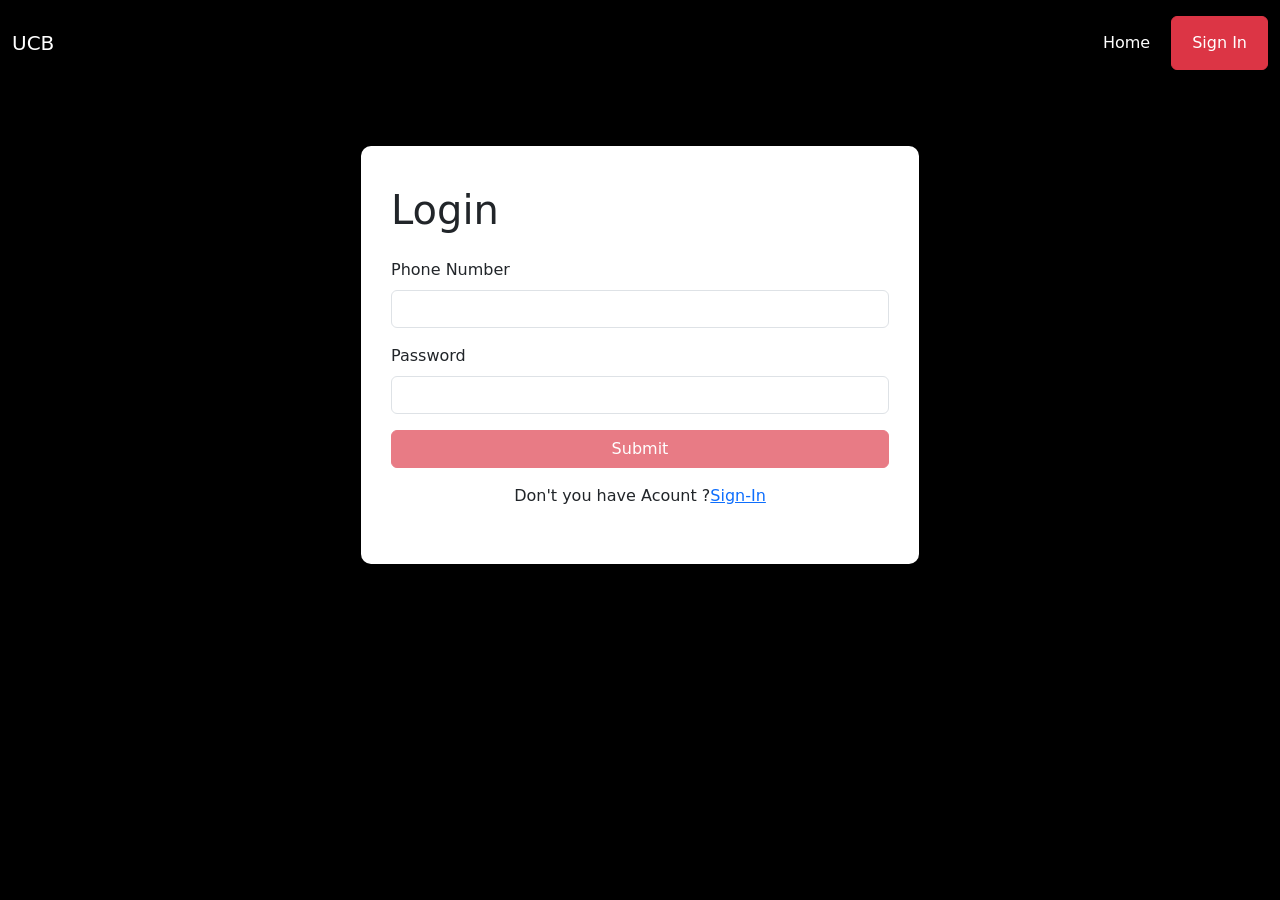
<file: login.html>
<!DOCTYPE html>
<html lang="en">
<head>
    <meta charset="UTF-8">
    <meta name="viewport" content="width=device-width, initial-scale=1.0">
    <link href="https://cdn.jsdelivr.net/npm/bootstrap@5.0.2/dist/css/bootstrap.min.css" rel="stylesheet" integrity="sha384-EVSTQN3/azprG1Anm3QDgpJLIm9Nao0Yz1ztcQTwFspd3yD65VohhpuuCOmLASjC" crossorigin="anonymous">
    <script src="https://cdn.jsdelivr.net/npm/bootstrap@5.0.2/dist/js/bootstrap.bundle.min.js" integrity="sha384-MrcW6ZMFYlzcLA8Nl+NtUVF0sA7MsXsP1UyJoMp4YLEuNSfAP+JcXn/tWtIaxVXM" crossorigin="anonymous"></script>
    <link rel="stylesheet" href="style.css">
    <title>UCB/login</title>
</head>
<body>
    <header>
        <nav class="navbar navbar-expand-lg navbar-dark">
            <div class="container-fluid">
              <a class="navbar-brand" href="#">UCB</a>
              <button class="navbar-toggler" type="button" data-bs-toggle="collapse" data-bs-target="#navbarSupportedContent" aria-controls="navbarSupportedContent" aria-expanded="false" aria-label="Toggle navigation">
                <span class="navbar-toggler-icon"></span>
              </button>
              <div class="collapse navbar-collapse" id="navbarSupportedContent">
                <ul class="navbar-nav ms-auto mb-2 mb-lg-0">
                  <li class="nav-item btn">
                    <a class="nav-link active text-white" aria-current="page" href="index.html">Home</a>
                  </li>
                  <li class="nav-item btn btn-danger ">
                    <a class="nav-link text-white" href="signIn.html">Sign In</a>
                  </li>
                </ul>
              </div>
            </div>
          </nav>
    </header>
    <div class="container sd">
        <form class="col-12 col-lg-6">
            <h3 class="mb-4 display-6">Login</h3>
            <div class="mb-3">
              <label for="phoneNumber" class="form-label">Phone Number</label>
              <input type="text" class="form-control" id="phoneNumber" aria-describedby="emailHelp">
              <span></span>
            </div>
            <div class="mb-3">
              <label for="exampleInputPassword1" class="form-label">Password</label>
              <input type="password" class="form-control" id="exampleInputPassword1">
              <span></span>
            </div>
            <button type="submit" class="btn col-12  btn-danger" disabled>Submit</button>
            <div class="mt-3">
                <p>Don't you have Acount ?<a href="signIn.html">Sign-In</a></p>
            </div>
        </form>
    </div>
</body>
</html>
</file>
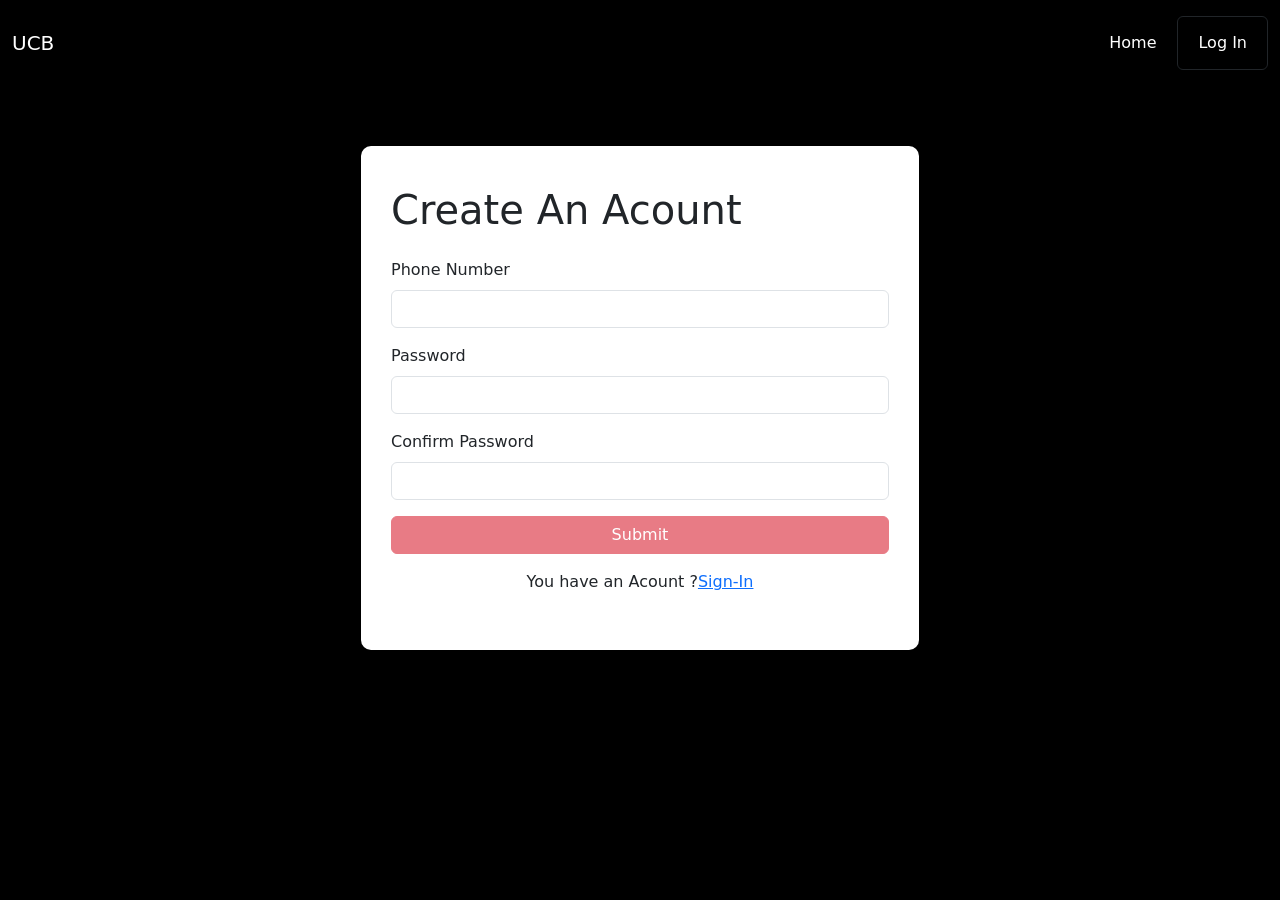
<file: signIn.html>
<!DOCTYPE html>
<html lang="en">
<head>
    <meta charset="UTF-8">
    <meta name="viewport" content="width=device-width, initial-scale=1.0">
    <link href="https://cdn.jsdelivr.net/npm/bootstrap@5.0.2/dist/css/bootstrap.min.css" rel="stylesheet" integrity="sha384-EVSTQN3/azprG1Anm3QDgpJLIm9Nao0Yz1ztcQTwFspd3yD65VohhpuuCOmLASjC" crossorigin="anonymous">
    <script src="https://cdn.jsdelivr.net/npm/bootstrap@5.0.2/dist/js/bootstrap.bundle.min.js" integrity="sha384-MrcW6ZMFYlzcLA8Nl+NtUVF0sA7MsXsP1UyJoMp4YLEuNSfAP+JcXn/tWtIaxVXM" crossorigin="anonymous"></script>
    <link rel="stylesheet" href="style.css">
    <title>UCB/login</title>
</head>
<body>
    <header>
        <nav class="navbar navbar-expand-lg navbar-dark">
            <div class="container-fluid">
              <a class="navbar-brand" href="#">UCB</a>
              <button class="navbar-toggler" type="button" data-bs-toggle="collapse" data-bs-target="#navbarSupportedContent" aria-controls="navbarSupportedContent" aria-expanded="false" aria-label="Toggle navigation">
                <span class="navbar-toggler-icon"></span>
              </button>
              <div class="collapse navbar-collapse" id="navbarSupportedContent">
                <ul class="navbar-nav ms-auto mb-2 mb-lg-0">
                  <li class="nav-item btn">
                    <a class="nav-link active" aria-current="page" href="index.html">Home</a>
                  </li>
                  <li class="nav-item btn btn-outline-dark btn-signup">
                    <a class="nav-link text-white " href="login.html">Log In</a>
                  </li>
                </ul>
              </div>
            </div>
          </nav>
    </header>
    <div class="container sd">
        <form class="col-12 col-lg-6">
            <h3 class="mb-4 display-6">Create An Acount</h3>
            <div class="mb-3">
              <label for="phoneNumber" class="form-label">Phone Number</label>
              <input type="text" class="form-control" id="phoneNumber" aria-describedby="emailHelp">
              <span></span>
            </div>
            <div class="mb-3">
              <label for="exampleInputPassword1" class="form-label">Password</label>
              <input type="password" class="form-control" id="exampleInputPassword1">
              <span></span>
            </div>
            <div class="mb-3">
                <label for="exampleInputPassword1" class="form-label">Confirm Password</label>
                <input type="password" class="form-control" id="exampleInputPassword1">
                <span></span>
              </div>
            <button type="submit" class="btn col-12  btn-danger" disabled>Submit</button>
            <div class="mt-3">
                <p>You have an Acount ?<a href="login.html">Sign-In</a></p>
            </div>
        </form>
    </div>
</body>
</html>
</file>
<file: style.css>
:root {
    --ucb-red: #FF0000;
    --ucb-black: #000000;
    --ucb-white: #FFFFFF;
    --ucb-gray: #F5F5F5;
}
html, body{
    height: 100vh;
    background-color: black;
}
.navbar {
    background-color: var(--ucb-black);
    padding: 1rem 0;
}
.sd{
    display: flex;
    justify-content: center;
    align-items: center;
    margin-top: 60px;
}
button{
    background-color: yellow;
}
form{
    background-color: white;
    padding: 40px 30px;
    border-radius: 10px;
    box-shadow: 2px 2px 2px black;
}

p{
    display: flex;
    justify-content: center;
    align-items: center;
}
span{
    color: red;
}
</file>
